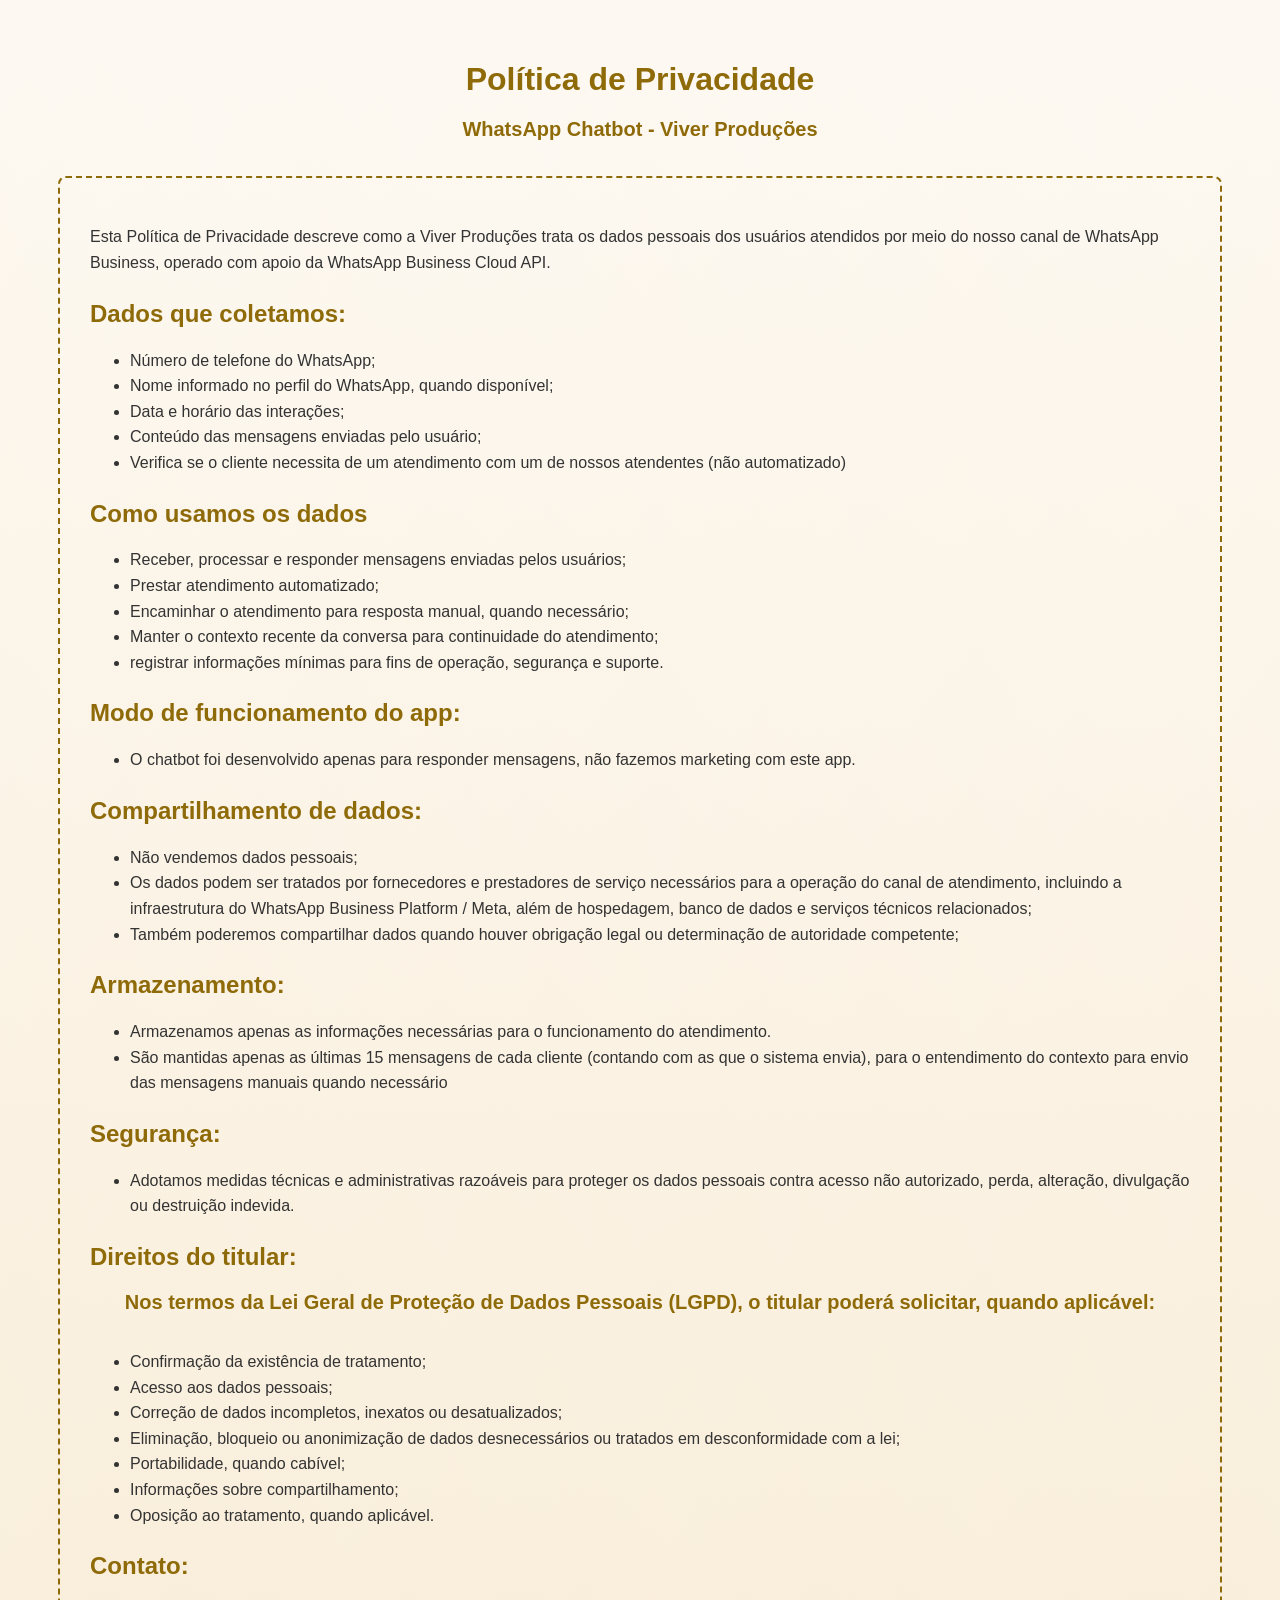
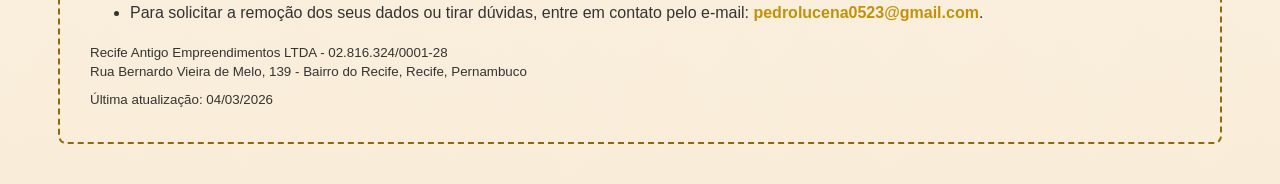
<file: index.html>
<!doctype html>
<html lang="pt-BR">
<head>
  <meta charset="utf-8" />
  <meta name="viewport" content="width=device-width, initial-scale=1" />
  <link rel="stylesheet" href="style.css">
  <title>Política de Privacidade</title>
</head>
<body>
    <h1>Política de Privacidade</h1>
    <h3>WhatsApp Chatbot - Viver Produções</h3>

    <div id="container">
        <p>Esta Política de Privacidade descreve como a Viver Produções trata os dados pessoais dos usuários atendidos por meio do nosso canal de WhatsApp Business, operado com apoio da WhatsApp Business Cloud API.</p>

        <h2 style="color: #8e6a08;">Dados que coletamos:</h2>
        
        <ul>
            <li>Número de telefone do WhatsApp;</li>
            <li>Nome informado no perfil do WhatsApp, quando disponível;</li>
            <li>Data e horário das interações;</li>
            <li>Conteúdo das mensagens enviadas pelo usuário;</li>
            <li>Verifica se o cliente necessita de um atendimento com um de nossos atendentes (não automatizado)</li>
        </ul>

        <h2 style="color: #8e6a08;">Como usamos os dados</h2>

        <ul>
          <li>Receber, processar e responder mensagens enviadas pelos usuários;</li>
          <li>Prestar atendimento automatizado;</li>
          <li>Encaminhar o atendimento para resposta manual, quando necessário;</li>
          <li>Manter o contexto recente da conversa para continuidade do atendimento;</li>
          <li>registrar informações mínimas para fins de operação, segurança e suporte.</li>
        </ul>
        
        <h2 style="color: #8e6a08;">Modo de funcionamento do app:</h2>
            <ul><li>O chatbot foi desenvolvido apenas para responder mensagens, não fazemos marketing com este app.</li></ul>

        <h2 style="color: #8e6a08;">Compartilhamento de dados:</h2>
        <ul>
            <li>Não vendemos dados pessoais;</li>
            <li>Os dados podem ser tratados por fornecedores e prestadores de serviço necessários para a operação do canal de atendimento, incluindo a infraestrutura do WhatsApp Business Platform / Meta, além de hospedagem, banco de dados e serviços técnicos relacionados;</li> 
            <li>Também poderemos compartilhar dados quando houver obrigação legal ou determinação de autoridade competente;</li>
        </ul>

        <h2 style="color: #8e6a08;">Armazenamento:</h2>
        <ul>
            <li>Armazenamos apenas as informações necessárias para o funcionamento do atendimento.</li>
            <li>São mantidas apenas as últimas 15 mensagens de cada cliente (contando com as que o sistema envia), para o entendimento do contexto para envio das mensagens manuais quando necessário</li>
        </ul>

        <h2 style="color: #8e6a08;">Segurança:</h2>
        <ul><li>Adotamos medidas técnicas e administrativas razoáveis para proteger os dados pessoais contra acesso não autorizado, perda, alteração, divulgação ou destruição indevida.</li></ul>
        
        <h2 style="color: #8e6a08;">Direitos do titular:</h2>
        <h3>Nos termos da Lei Geral de Proteção de Dados Pessoais (LGPD), o titular poderá solicitar, quando aplicável:</h3>
        <ul> 
            <li>Confirmação da existência de tratamento;</li>
            <li>Acesso aos dados pessoais;</li> 
            <li>Correção de dados incompletos, inexatos ou desatualizados;</li> 
            <li>Eliminação, bloqueio ou anonimização de dados desnecessários ou tratados em desconformidade com a lei;</li>
            <li>Portabilidade, quando cabível;</li> 
            <li>Informações sobre compartilhamento;</li> 
            <li>Oposição ao tratamento, quando aplicável.</li>
        </ul>

      
        <h2 style="color: #8e6a08;">Contato:</h2>
        <ul><li>Para solicitar a remoção dos seus dados ou tirar dúvidas, entre em contato pelo e-mail: <strong style="color: #c2910a;">pedrolucena0523@gmail.com</strong>.</li></ul>

        <div class="foot">
            <span><small>Recife Antigo Empreendimentos LTDA - 02.816.324/0001-28</small></span>
            <span><small>Rua Bernardo Vieira de Melo, 139 - Bairro do Recife, Recife, Pernambuco</small></span>
        </div>

        <p class="updated"><small>Última atualização: 04/03/2026</small></p>
    </div>
</body>
</html>
</file>
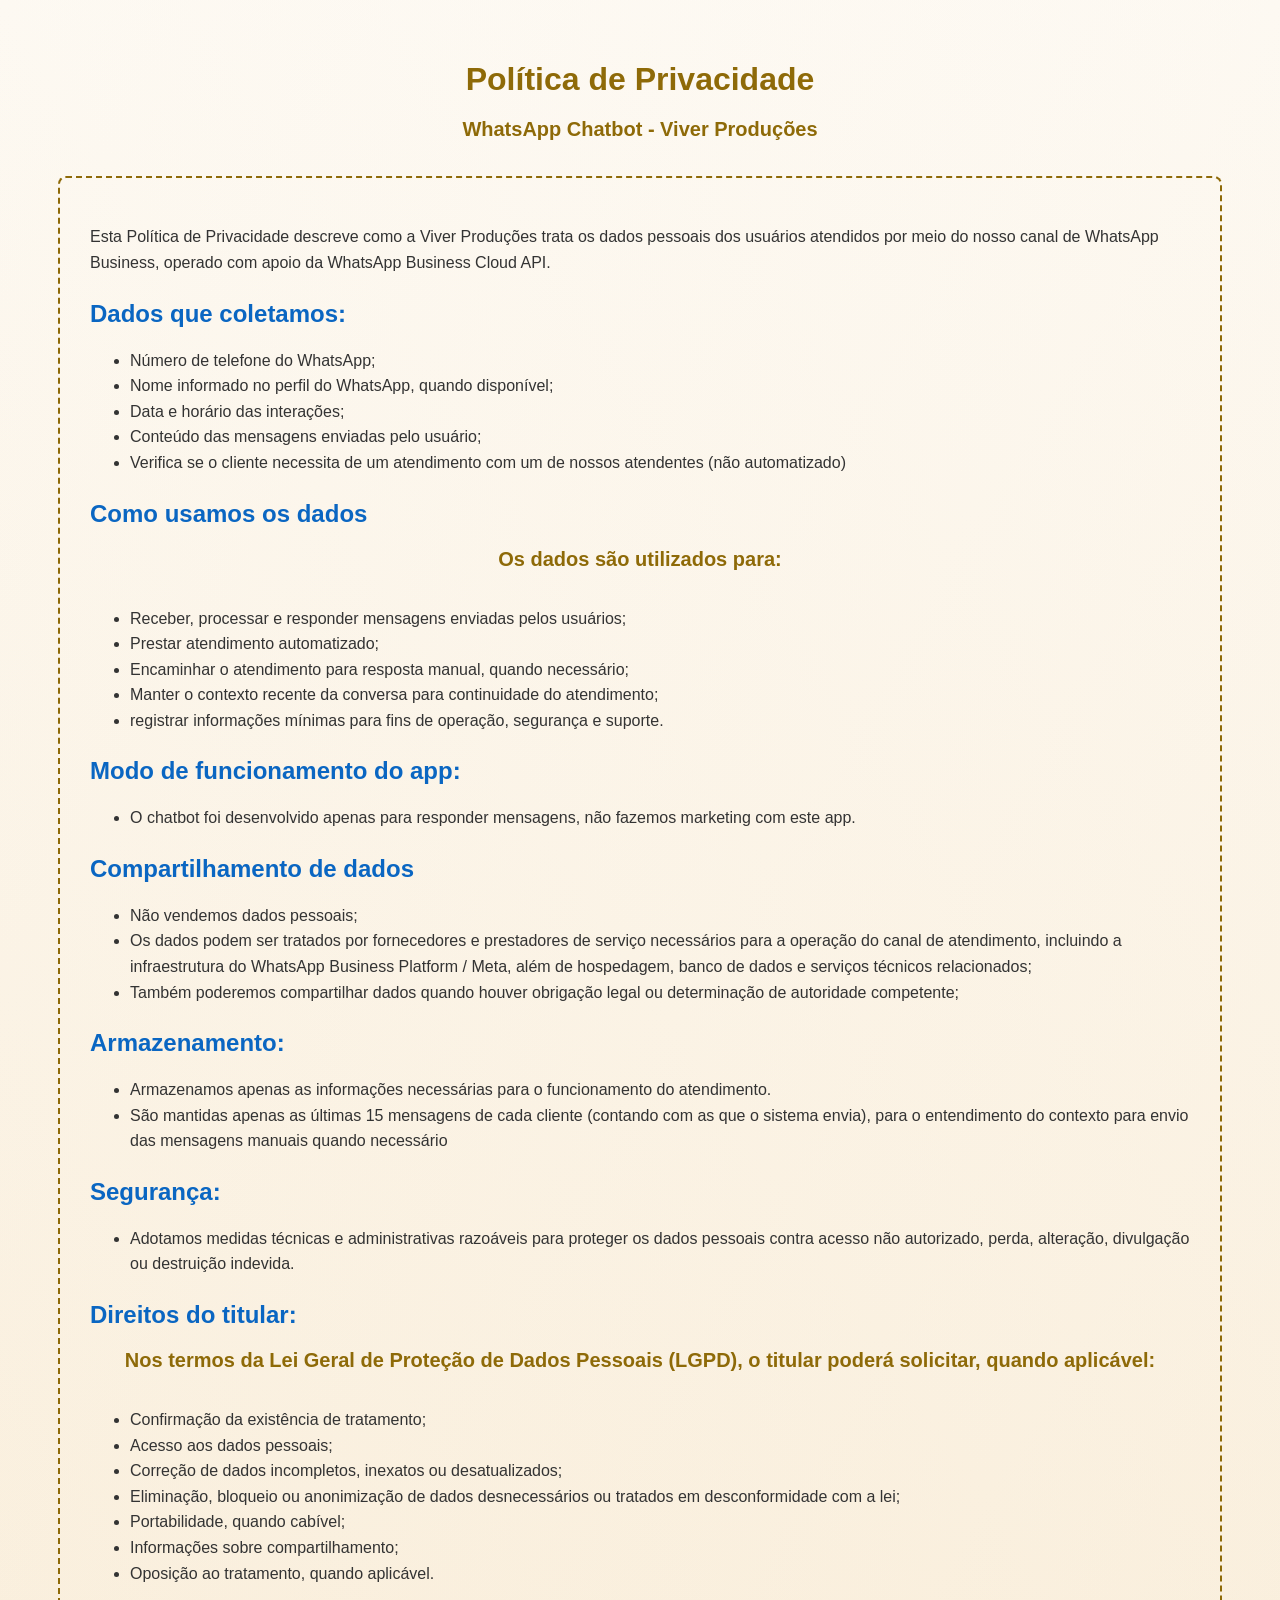
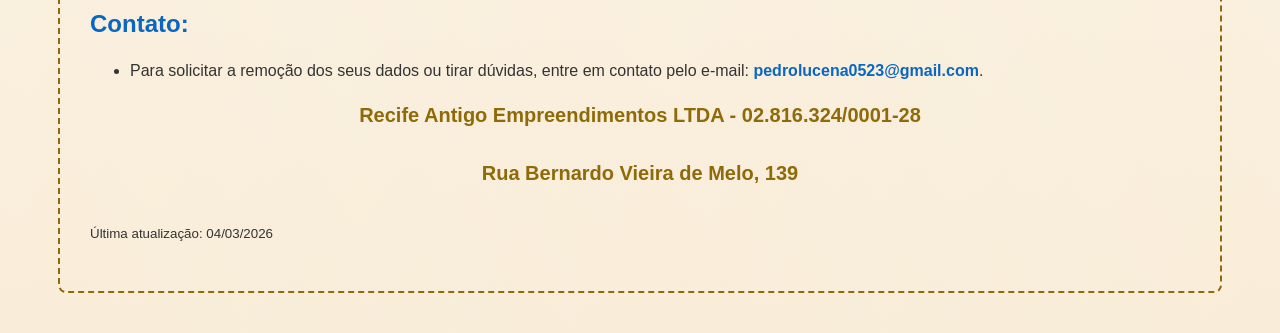
<file: privacy-policy.html>
<!doctype html>
<html lang="pt-BR">
<head>
  <meta charset="utf-8" />
  <meta name="viewport" content="width=device-width, initial-scale=1" />
  <link rel="stylesheet" href="style.css">
  <title>Política de Privacidade</title>
</head>
<body>
    <h1>Política de Privacidade</h1>
    <h3>WhatsApp Chatbot - Viver Produções</h3>

    <div id="container">
        <p>Esta Política de Privacidade descreve como a Viver Produções trata os dados pessoais dos usuários atendidos por meio do nosso canal de WhatsApp Business, operado com apoio da WhatsApp Business Cloud API.</p>

        <h2 style="color: #0a66c2;">Dados que coletamos:</h2>
        
        <ul>
            <li>Número de telefone do WhatsApp;</li>
            <li>Nome informado no perfil do WhatsApp, quando disponível;</li>
            <li>Data e horário das interações;</li>
            <li>Conteúdo das mensagens enviadas pelo usuário;</li>
            <li>Verifica se o cliente necessita de um atendimento com um de nossos atendentes (não automatizado)</li>
        </ul>

        <h2 style="color: #0a66c2;">Como usamos os dados</h2>
        <h3>Os dados são utilizados para:</h3>

        <ul>
          <li>Receber, processar e responder mensagens enviadas pelos usuários;</li>
          <li>Prestar atendimento automatizado;</li>
          <li>Encaminhar o atendimento para resposta manual, quando necessário;</li>
          <li>Manter o contexto recente da conversa para continuidade do atendimento;</li>
          <li>registrar informações mínimas para fins de operação, segurança e suporte.</li>
        </ul>
        
        <h2 style="color: #0a66c2;">Modo de funcionamento do app:</h2>
            <ul><li>O chatbot foi desenvolvido apenas para responder mensagens, não fazemos marketing com este app.</li></ul>

        <h2 style="color: #0a66c2;">Compartilhamento de dados</h2>
        <ul>
            <li>Não vendemos dados pessoais;</li>
            <li>Os dados podem ser tratados por fornecedores e prestadores de serviço necessários para a operação do canal de atendimento, incluindo a infraestrutura do WhatsApp Business Platform / Meta, além de hospedagem, banco de dados e serviços técnicos relacionados;</li> 
            <li>Também poderemos compartilhar dados quando houver obrigação legal ou determinação de autoridade competente;</li>
        </ul>

        <h2 style="color: #0a66c2;">Armazenamento:</h2>
        <ul>
            <li>Armazenamos apenas as informações necessárias para o funcionamento do atendimento.</li>
            <li>São mantidas apenas as últimas 15 mensagens de cada cliente (contando com as que o sistema envia), para o entendimento do contexto para envio das mensagens manuais quando necessário</li>
        </ul>

        <h2 style="color: #0a66c2;">Segurança:</h2>
        <ul><li>Adotamos medidas técnicas e administrativas razoáveis para proteger os dados pessoais contra acesso não autorizado, perda, alteração, divulgação ou destruição indevida.</li></ul>
        
        <h2 style="color: #0a66c2;">Direitos do titular:</h2>
        <h3>Nos termos da Lei Geral de Proteção de Dados Pessoais (LGPD), o titular poderá solicitar, quando aplicável:</h3>
        <ul> 
            <li>Confirmação da existência de tratamento;</li>
            <li>Acesso aos dados pessoais;</li> 
            <li>Correção de dados incompletos, inexatos ou desatualizados;</li> 
            <li>Eliminação, bloqueio ou anonimização de dados desnecessários ou tratados em desconformidade com a lei;</li>
            <li>Portabilidade, quando cabível;</li> 
            <li>Informações sobre compartilhamento;</li> 
            <li>Oposição ao tratamento, quando aplicável.</li>
        </ul>

      
        <h2 style="color: #0a66c2;">Contato:</h2>
        <ul><li>Para solicitar a remoção dos seus dados ou tirar dúvidas, entre em contato pelo e-mail: <strong style="color: #0a66c2;">pedrolucena0523@gmail.com</strong>.</li></ul>

        <h3>Recife Antigo Empreendimentos LTDA - 02.816.324/0001-28</h3>
        <h3>Rua Bernardo Vieira de Melo, 139</h3>
        

        <p><small>Última atualização: 04/03/2026</small></p>
    </div>
</body>
</html>
</file>
<file: style.css>
body {
    font-family: Arial, Helvetica, sans-serif;
    background-color: #f7f7f7;
    color: #333;
    margin: 0;
    padding: 40px;

    background: 
        linear-gradient(to bottom right, white, rgb(251, 243, 229)), /* Gradiente do canto superior esquerdo para o inferior direito */
        linear-gradient(to bottom left, white, rgb(251, 243, 229)); /* Gradiente do canto superior direito para o inferior esquerdo */
    background-blend-mode: multiply; 

}

#container {
    
    max-width: 1100px;
    margin: auto;
    padding: 30px;
    border-radius: 8px;
    border: 2px dashed #8e6a08;

}

h1 {
  color: #8e6a08;
  text-align: center;
  margin-bottom: 15px;
}

h3 {
  color: #8e6a08;
  text-align: center;
  margin-bottom: 35px;
  font-size: 20px;
}

h2 {
  margin-top: 24px;
}

p, li {
  line-height: 1.6;
}

.container {
  max-width: 900px;
  margin: auto;
  background: #fff;
  padding: 30px;
  border-radius: 8px;
}

.foot span {
    display: block;
    margin: 0;
    padding: 0;
    line-height: 1.2;
}

.foot {
    margin: 0;
    padding: 0;
}

.foot small {
    margin: 0;
    padding: 0;
}

.updated {
    margin-top: 6px; /* ajuste como quiser */
    margin-bottom: 0;
}
</file>
